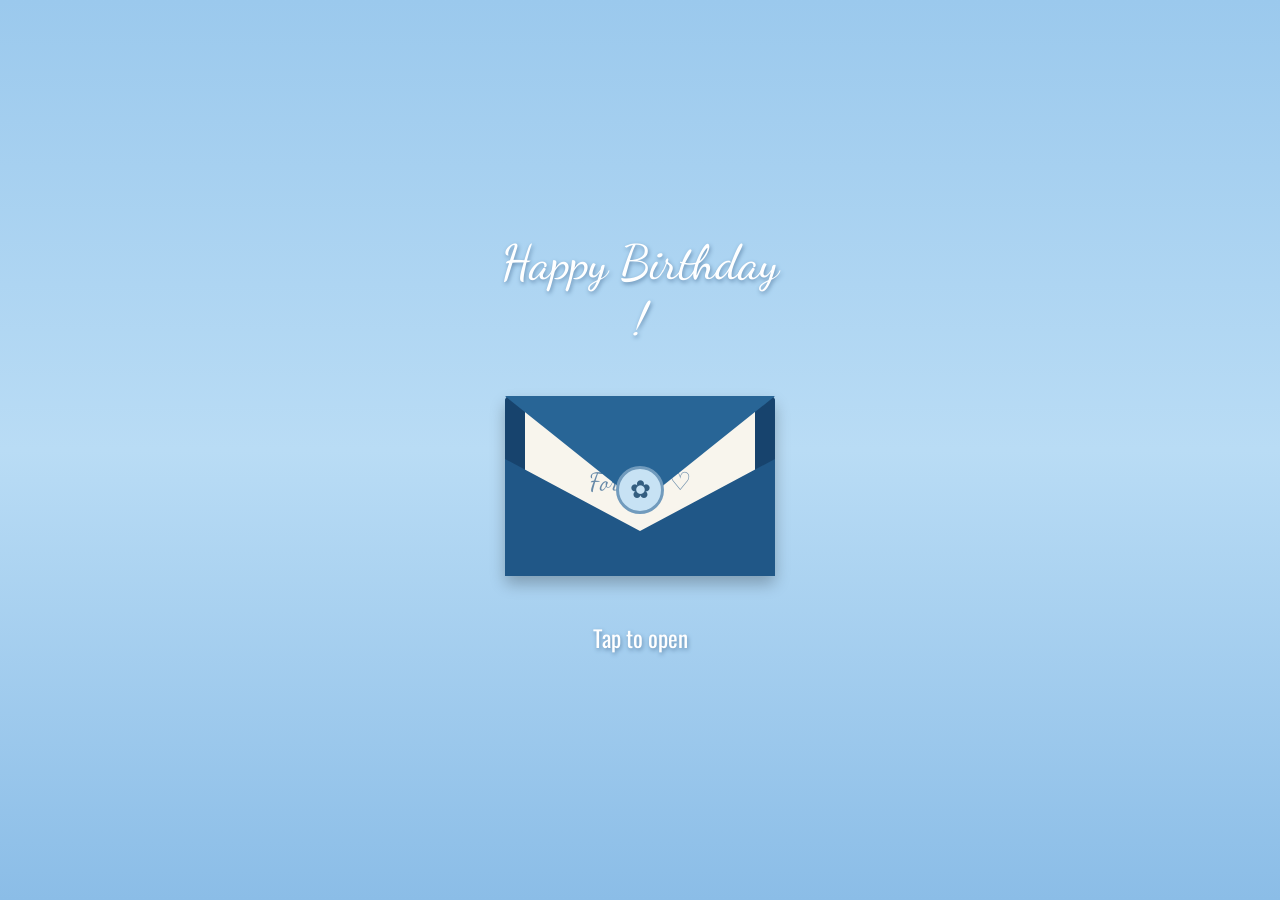
<file: index.html>
<!DOCTYPE html>
<html lang="id">
<head>
    <meta charset="UTF-8">
    <meta name="viewport" content="width=device-width, initial-scale=1.0">
    <title>Happy Birthday Sayang!</title>
    <link rel="stylesheet" href="style.css">
</head>
<body>

    <div class="sky">

        <!-- Awan bergerak -->
        <div class="cloud cloud1">☁</div>
        <div class="cloud cloud2">☁</div>
        <div class="cloud cloud3">☁</div>
        <div class="cloud cloud4">☁</div>
        <div class="cloud cloud5">☁</div>
        <div class="cloud cloud6">☁</div>

        <!-- Judul -->
        <div class="heading">
            <h1>Happy Birthday</h1>
            <h2>!</h2>
        </div>

        <!-- Amplop -->
        <div class="envelope-container" id="envelope">

            <div class="envelope">

                <div class="letter">
                    <span>For You ♡</span>
                </div>

                <div class="envelope-back"></div>

                <div class="envelope-front"></div>

                <div class="envelope-flap"></div>

                <div class="seal">✿</div>

            </div>

        </div>

        <p class="tap-text">Tap to open</p>

    </div>

    <script src="script.js"></script>
</body>
</html>
</file>
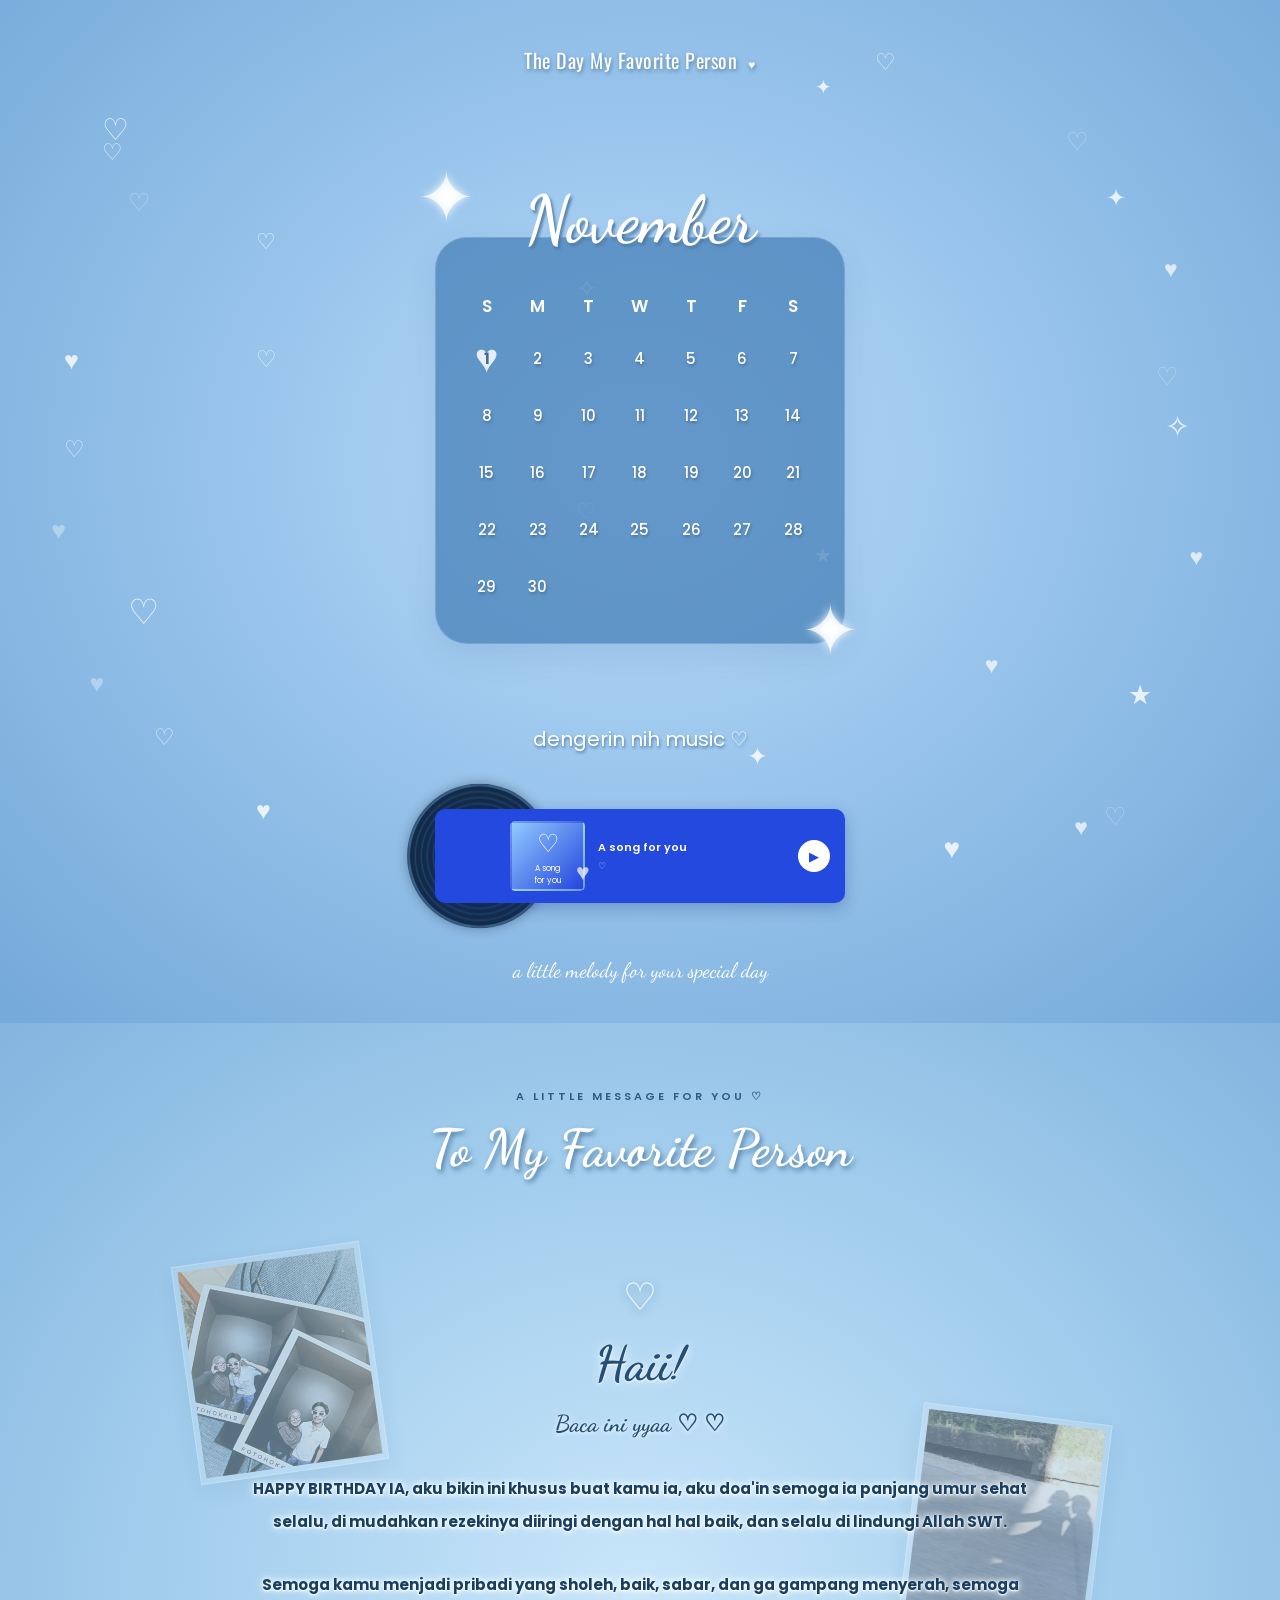
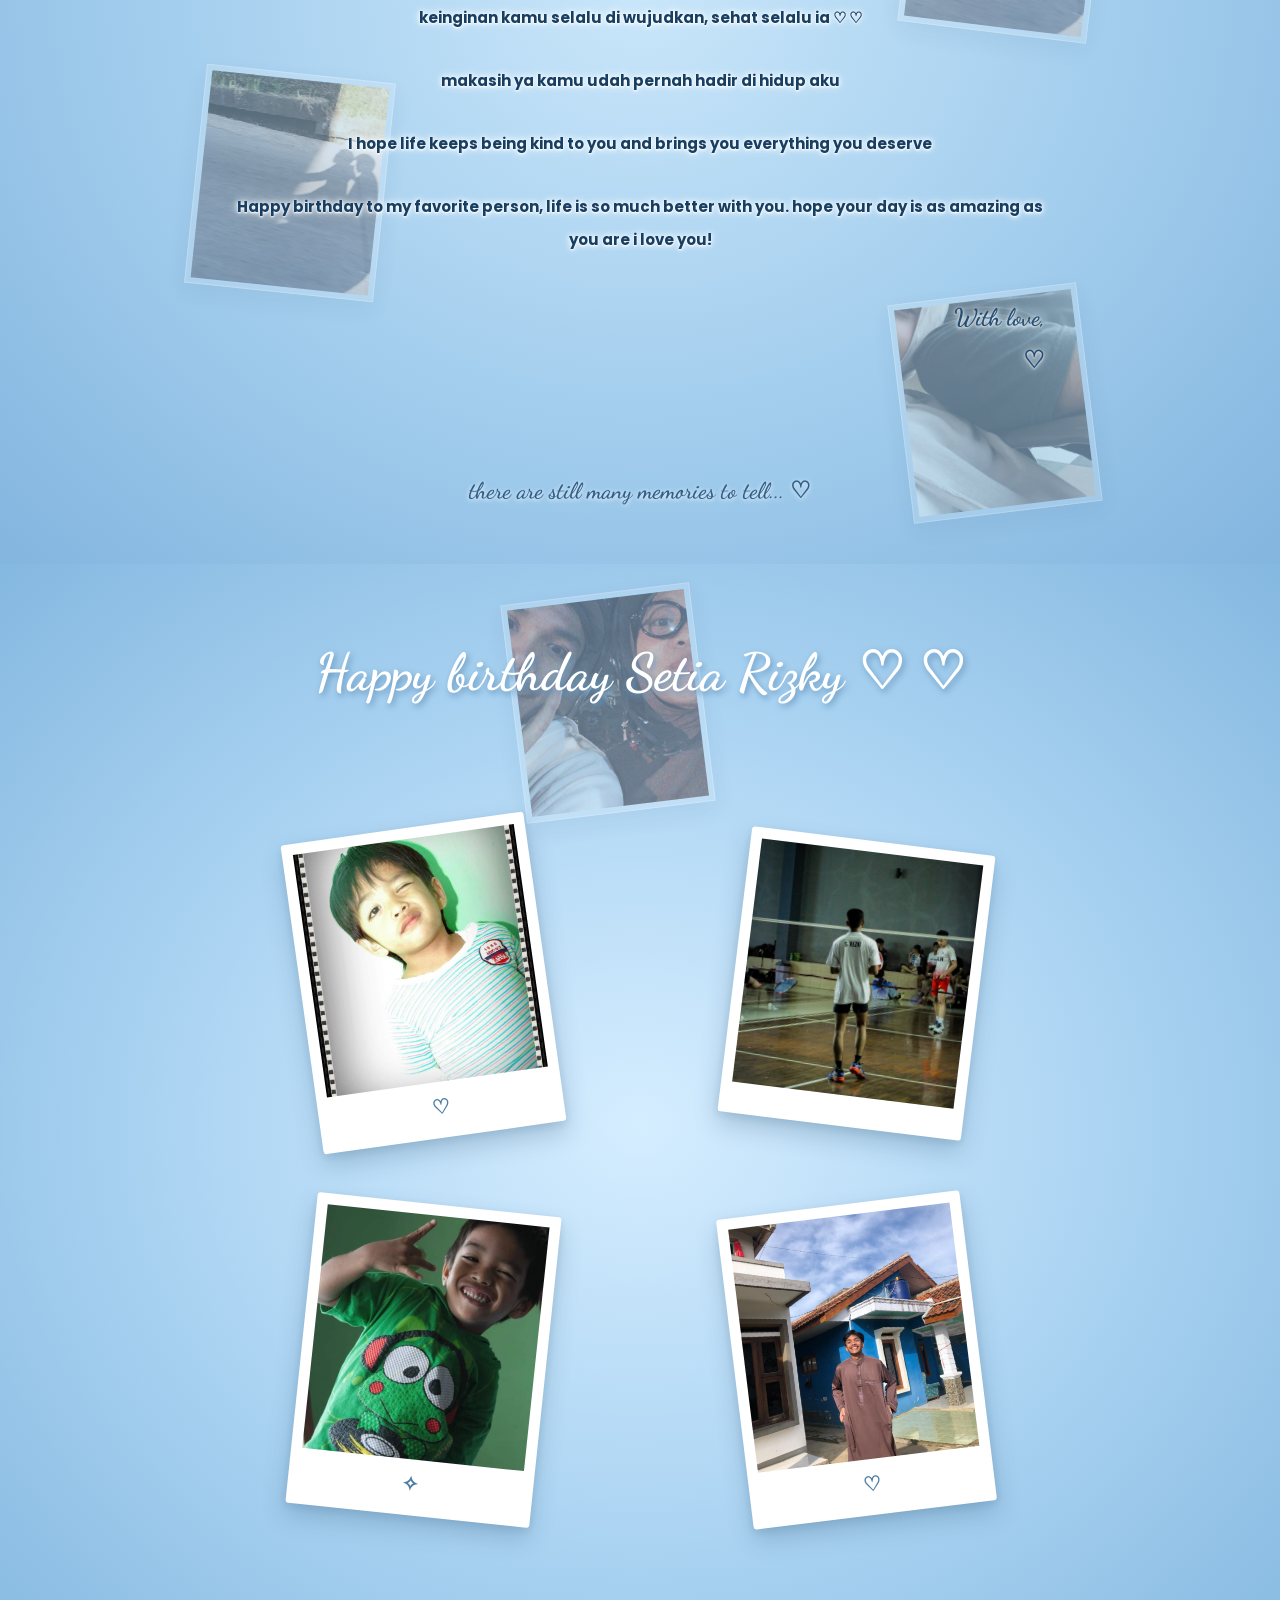
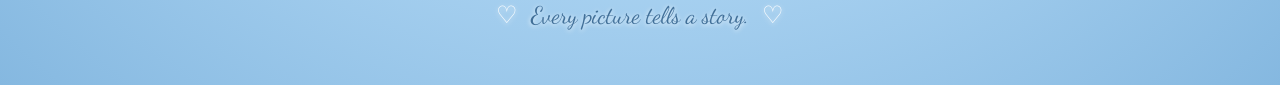
<file: hal1.html>
<!DOCTYPE html>
<html lang="id">
<head>
    <meta charset="UTF-8">
    <meta name="viewport" content="width=device-width, initial-scale=1.0">
    <title>The Day My Favorite Person</title>

    <!-- CSS asli tetap dipakai -->
    <link rel="stylesheet" href="hal1.css">
    <link rel="stylesheet" href="hal2.css">
    <link rel="stylesheet" href="hal3.css">

    <!-- Penyesuaian khusus agar ketiga desain bisa berada di satu halaman -->
    <link rel="stylesheet" href="gabungan.css">
</head>
<body>

<!-- BAGIAN 1: KALENDER DAN MUSIK -->
<div class="sky section-one">

    <div class="cloud cloud1">☁</div>
    <div class="cloud cloud2">☁</div>
    <div class="cloud cloud3">☁</div>
    <div class="cloud cloud4">☁</div>
    <div class="cloud cloud5">☁</div>

    <div class="background-hearts">
        <span>♡</span>
        <span>♡</span>
        <span>♥</span>
        <span>♡</span>
        <span>♥</span>
        <span>♡</span>
    </div>

    <main class="content">

        <h2 class="top-title">
            The Day My Favorite Person
            <span>♥</span>
        </h2>

        <section class="calendar-section">

            <div class="star star-left">✦</div>
            <div class="star star-right">✦</div>

            <h1 class="month-title">November</h1>

            <div class="calendar">
                <div class="weekdays">
                    <span>S</span>
                    <span>M</span>
                    <span>T</span>
                    <span>W</span>
                    <span>T</span>
                    <span>F</span>
                    <span>S</span>
                </div>

                <div class="dates">
                    <span class="birthday">1</span>
                    <span>2</span>
                    <span>3</span>
                    <span>4</span>
                    <span>5</span>
                    <span>6</span>
                    <span>7</span>

                    <span>8</span>
                    <span>9</span>
                    <span>10</span>
                    <span>11</span>
                    <span>12</span>
                    <span>13</span>
                    <span>14</span>

                    <span>15</span>
                    <span>16</span>
                    <span>17</span>
                    <span>18</span>
                    <span>19</span>
                    <span>20</span>
                    <span>21</span>

                    <span>22</span>
                    <span>23</span>
                    <span>24</span>
                    <span>25</span>
                    <span>26</span>
                    <span>27</span>
                    <span>28</span>

                    <span>29</span>
                    <span>30</span>
                </div>
            </div>
        </section>

        <section class="music-section">
            <p class="music-heading">dengerin nih music ♡</p>

            <div class="music-player">
                <div class="record" id="record">
                    <div class="record-center"></div>
                </div>

                <div class="song-cover">
                    <div class="cover-circle">♡</div>
                    <div class="cover-text">A song<br>for you</div>
                </div>

                <div class="song-info">
                    <p class="song-title">A song for you</p>
                    <p class="song-artist"> ♡</p>
                </div>

                <button id="playButton" aria-label="Putar musik">
                    ▶
                </button>
            </div>

            <audio id="myMusic" loop>
                <source src="hadiah.mpeg" type="audio/mpeg">
            </audio>
        </section>

        <p class="bottom-note">
            a little melody for your special day
        </p>

    </main>

    <!-- Hati yang muncul saat musik dimainkan -->
    <div id="heartContainer"></div>
</div>


<!-- BAGIAN 2: PESAN ULANG TAHUN -->
<div class="sky section-two">

    <div class="cloud cloud1">☁</div>
    <div class="cloud cloud2">☁</div>
    <div class="cloud cloud3">☁</div>
    <div class="cloud cloud4">☁</div>

    <div class="floating-hearts">
        <span>♡</span>
        <span>♥</span>
        <span>♡</span>
        <span>♥</span>
        <span>♡</span>
        <span>♥</span>
        <span>♡</span>
        <span>♥</span>
        <span>♡</span>
        <span>♥</span>
    </div>

    <main class="main-content">

        <div class="small-title">
            A LITTLE MESSAGE FOR YOU ♡
        </div>

        <h1 class="main-title">
            To My Favorite Person
        </h1>

        <p class="subtitle"></p>

        <section class="memory-section">

            <div class="photo-gallery">
                <div class="photo-card photo1">
                    <img src="pt1.jpeg" alt="Kenangan pertama">
                </div>

                <div class="photo-card photo2">
                    <img src="pt2.jpeg" alt="Kenangan kedua">
                </div>

                <div class="photo-card photo3">
                    <img src="pt3.jpeg" alt="Kenangan ketiga">
                </div>

                <div class="photo-card photo4">
                    <img src="pt4.jpeg" alt="Kenangan keempat">
                </div>

                <div class="photo-card photo5">
                    <img src="pt5.jpeg" alt="Kenangan kelima">
                </div>
            </div>

            <article class="message-content">

                <div class="message-decoration">♡</div>

                <h2>Haii!</h2>

                <p class="message-greeting">
                    Baca ini yyaa ♡ ♡
                </p>

                <div class="message-text">
                    <p>
                        HAPPY BIRTHDAY IA, aku bikin ini khusus buat kamu ia,
                        aku doa'in semoga ia panjang umur sehat selalu, di mudahkan rezekinya
                        diiringi dengan hal hal baik, dan selalu di lindungi Allah SWT.
                    </p>

                    <p>
                        Semoga kamu menjadi pribadi yang sholeh, baik, sabar, dan ga gampang menyerah,
                        semoga keinginan kamu selalu di wujudkan, sehat selalu ia ♡ ♡
                    </p>

                    <p>
                        makasih ya kamu udah pernah hadir di hidup aku
                    </p>

                    <p>
                        I hope life keeps being kind to you and brings you everything you deserve
                    </p>

                    <p>
                        Happy birthday to my favorite person, life is so much
                        better with you. hope your day is as amazing as you are i love you!
                    </p>
                </div>

                <div class="message-ending">
                    With love,
                    <br>
                    ♡
                </div>

            </article>
        </section>

        <div class="bottom-note">
            there are still many memories to tell... ♡
        </div>

    </main>
</div>


<!-- BAGIAN 3: GALERI FOTO POLAROID -->
<div class="sky section-three">

    <div class="cloud cloud1">☁</div>
    <div class="cloud cloud2">☁</div>
    <div class="cloud cloud3">☁</div>
    <div class="cloud cloud4">☁</div>

    <div class="decorations">
        <span>♡</span>
        <span>✦</span>
        <span>♥</span>
        <span>✧</span>
        <span>♡</span>
        <span>★</span>
        <span>♥</span>
        <span>✦</span>
        <span>♡</span>
        <span>✧</span>
        <span>♥</span>
        <span>★</span>
        <span>♡</span>
        <span>✦</span>
    </div>

    <main class="gallery-container">

        <p class="small-title"></p>

        <h1>Happy birthday Setia Rizky ♡ ♡</h1>

        <p class="subtitle">♡</p>

        <section class="polaroid-gallery">

            <div class="polaroid polaroid-photo1">
                <img src="ph4.jpeg" alt="Birthday photo 1">
                <div class="caption">
                    ♡
                </div>
            </div>

            <div class="polaroid polaroid-photo2">
                <img src="ph3.jpeg" alt="Birthday photo 2">
                <div class="caption">
                   
                </div>
            </div>

            <div class="polaroid polaroid-photo3">
                <img src="ph2.jpeg" alt="Birthday photo 3">
                <div class="caption">
                     ✧
                </div>
            </div>

            <div class="polaroid polaroid-photo4">
                <img src="ph1.jpeg" alt="Birthday photo 4">
                <div class="caption">
                  ♡
                </div>
            </div>

        </section>

        <div class="gallery-ending">
            <span>♡</span>
            Every picture tells a story.
            <span>♡</span>
        </div>

    </main>
</div>

<!-- Satu audio dan satu script untuk seluruh halaman -->
<script src="hal1.js"></script>
</body>
</html>
</file>
<file: style.css>
@import url('https://fonts.googleapis.com/css2?family=Dancing+Script:wght@500;600&family=Oswald:wght@500&display=swap');

* {
    margin: 0;
    padding: 0;
    box-sizing: border-box;
}

body {
    overflow: hidden;
}

.sky {
    width: 100%;
    height: 100vh;
    height: 100dvh;
    background: linear-gradient(
        180deg,
        #9bc9ed,
        #b9dcf5,
        #8bbde7
    );

    display: flex;
    flex-direction: column;
    align-items: center;
    justify-content: center;
    position: relative;
    overflow: hidden;
}

/* Judul */

.heading {
    position: absolute;
    top: 26%;
    text-align: center;
    z-index: 2;
    color: white;
    text-shadow: 1px 2px 4px #668db1;
}

.heading h1,
.heading h2 {
    font-family: 'Dancing Script', cursive;
    font-weight: 500;
}

.heading h1 {
    font-size: 48px;
}

.heading h2 {
    font-size: 48px;
}

/* Amplop */

.envelope-container {
    position: absolute;
    top: 44%;
    width: 270px;
    height: 180px;
    cursor: pointer;
    z-index: 5;
    perspective: 1000px;
}

.envelope {
    position: relative;
    width: 100%;
    height: 100%;
    background: #194b79;
    border-radius: 5px;
    box-shadow: 0 8px 15px rgba(0,0,0,0.25);
}

/* Bagian belakang */

.envelope-back {
    position: absolute;
    inset: 0;
    background: #17436d;
    border-radius: 5px;
}

/* Kertas surat */

.letter {
    position: absolute;
    width: 85%;
    height: 85%;
    background: #f8f5ed;
    left: 7.5%;
    top: 5%;
    display: flex;
    justify-content: center;
    align-items: center;
    color: #6689a8;
    font-family: 'Dancing Script', cursive;
    font-size: 25px;
    transition: 1s ease;
    z-index: 2;
}

/* Depan amplop */

.envelope-front {
    position: absolute;
    inset: 0;
    background: #205787;
    clip-path: polygon(
        0 35%,
        50% 75%,
        100% 35%,
        100% 100%,
        0 100%
    );
    z-index: 3;
}

/* Tutup amplop */

.envelope-flap {
    position: absolute;
    inset: 0;
    background: #286596;
    clip-path: polygon(
        0 0,
        100% 0,
        50% 60%
    );
    transform-origin: top;
    transition: transform 0.8s ease;
    z-index: 4;
}

/* Segel */

.seal {
    position: absolute;
    top: 52%;
    left: 50%;
    transform: translate(-50%, -50%);
    width: 48px;
    height: 48px;
    background: #c7e2f4;
    border: 3px solid #719bbd;
    border-radius: 50%;
    color: #345e80;
    display: flex;
    justify-content: center;
    align-items: center;
    font-size: 25px;
    z-index: 5;
}

/* Animasi membuka */

.envelope-container.open .envelope-flap {
    transform: rotateX(180deg);
    z-index: 1;
}

.envelope-container.open .letter {
    transform: translateY(-100px);
}

/* Tulisan tap */

.tap-text {
    position: absolute;
    top: 69%;
    font-family: 'Oswald', sans-serif;
    font-size: 23px;
    color: white;
    text-shadow: 1px 2px 4px #668db1;
    z-index: 5;
    animation: pulse 1.5s infinite;
}

@keyframes pulse {
    50% {
        opacity: 0.5;
    }
}

/* Awan */

.cloud {
    position: absolute;
    color: rgba(255,255,255,0.65);
    font-size: 100px;
    animation: moveCloud linear infinite;
    z-index: 1;
    pointer-events: none;
}

.cloud1 {
    top: 5%;
    left: -150px;
    animation-duration: 35s;
}

.cloud2 {
    top: 20%;
    left: -180px;
    font-size: 75px;
    animation-duration: 45s;
    animation-delay: 5s;
}

.cloud3 {
    top: 55%;
    left: -150px;
    font-size: 120px;
    animation-duration: 40s;
    animation-delay: 10s;
}

.cloud4 {
    top: 75%;
    left: -180px;
    font-size: 85px;
    animation-duration: 50s;
    animation-delay: 3s;
}

.cloud5 {
    top: 38%;
    left: -180px;
    font-size: 65px;
    animation-duration: 42s;
    animation-delay: 15s;
}

.cloud6 {
    top: 88%;
    left: -180px;
    font-size: 100px;
    animation-duration: 38s;
    animation-delay: 8s;
}

@keyframes moveCloud {
    from {
        transform: translateX(0);
    }

    to {
        transform: translateX(120vw);
    }
}

/* Tampilan HP */

@media (max-width: 600px) {

    .heading {
        top: 27%;
    }

    .heading h1,
    .heading h2 {
        font-size: 39px;
    }

    .envelope-container {
        width: 230px;
        height: 155px;
    }

    .tap-text {
        top: 69%;
        font-size: 21px;
    }
}
</file>
<file: hal1.css>
@import url('https://fonts.googleapis.com/css2?family=Dancing+Script:wght@500;600;700&family=Poppins:wght@300;400;500;600&family=Oswald:wght@400;500&display=swap');

* {
    margin: 0;
    padding: 0;
    box-sizing: border-box;
}

body {
    font-family: 'Poppins', sans-serif;
    overflow-x: hidden;
}

.sky {
    min-height: 100vh;
    min-height: 100dvh;
    width: 100%;
    position: relative;
    overflow: hidden;

    background:
        radial-gradient(ellipse at 50% 45%,
        #b9dafa 0%,
        #91bfe8 55%,
        #75a9d8 100%);
}

/* Konten */

.content {
    min-height: 100vh;
    position: relative;
    z-index: 2;

    display: flex;
    flex-direction: column;
    align-items: center;

    padding: 45px 15px 40px;
}

/* Judul atas */

.top-title {
    font-family: 'Oswald', sans-serif;
    font-size: 20px;
    font-weight: 400;
    color: white;
    letter-spacing: 0.5px;
    text-align: center;
    margin-bottom: 105px;
    text-shadow: 1px 2px 4px #557da4;
}

.top-title span {
    font-size: 12px;
    margin-left: 5px;
}

/* Kalender */

.calendar-section {
    position: relative;
    width: 100%;
    max-width: 410px;
}

.month-title {
    position: relative;
    z-index: 3;
    text-align: center;
    font-family: 'Dancing Script', cursive;
    font-size: 66px;
    font-weight: 600;
    color: white;
    text-shadow: 2px 3px 3px #527ba4;
    margin-bottom: -22px;
}

.calendar {
    width: 100%;
    padding: 55px 25px 40px;

    background: rgba(68, 126, 183, 0.72);
    border: 1px solid rgba(255,255,255,0.16);
    border-radius: 32px;

    box-shadow: 0 12px 30px rgba(48, 94, 140, 0.12);
}

/* Hari */

.weekdays,
.dates {
    display: grid;
    grid-template-columns: repeat(7, 1fr);
    text-align: center;
    justify-items: center;
}

.weekdays {
    color: white;
    font-size: 17px;
    font-weight: 600;
    margin-bottom: 22px;
}

.dates {
    row-gap: 23px;
}

.dates span {
    position: relative;
    width: 34px;
    height: 34px;

    display: flex;
    align-items: center;
    justify-content: center;

    color: white;
    font-size: 15px;
    font-weight: 500;
    text-shadow: 1px 2px 3px rgba(0,0,0,0.25);
}

/* Hati tanggal 1 */

.dates .birthday {
    color: #426d96;
    font-weight: 700;
    text-shadow: none;
    z-index: 1;
}

.dates .birthday::before {
    content: "♥";
    position: absolute;
    font-size: 40px;
    color: rgba(255,255,255,0.85);
    z-index: -1;
}

/* Bintang hiasan */

.star {
    position: absolute;
    color: rgba(255,255,255,0.75);
    font-size: 70px;
    z-index: 4;
    text-shadow: 0 0 8px white;
    animation: starTwinkle 2s ease-in-out infinite alternate;
}

.star-left {
    top: -35px;
    left: -18px;
}

.star-right {
    bottom: -40px;
    right: -15px;
}

@keyframes starTwinkle {
    from {
        opacity: 0.5;
        transform: rotate(-10deg) scale(0.9);
    }

    to {
        opacity: 1;
        transform: rotate(10deg) scale(1.1);
    }
}

/* Musik */

.music-section {
    width: 100%;
    max-width: 410px;
    margin-top: 80px;
}

.music-heading {
    text-align: center;
    color: white;
    font-size: 20px;
    margin-bottom: 55px;
    text-shadow: 1px 2px 3px #527ba4;
}

/* Music player */

.music-player {
    position: relative;
    min-height: 92px;
    width: 100%;

    display: flex;
    align-items: center;
    gap: 13px;

    padding: 12px 15px 12px 75px;

    background: #2449df;
    border-radius: 10px;
    box-shadow: 0 5px 15px rgba(20, 50, 130, 0.3);
}

/* Piringan musik */

.record {
    position: absolute;
    width: 145px;
    height: 145px;
    border-radius: 50%;
    left: -28px;
    top: 50%;
    transform: translateY(-50%);

    background:
        repeating-radial-gradient(
            circle,
            #142b48 0px,
            #142b48 3px,
            #1d436a 4px,
            #142b48 6px
        );

    border: 3px solid rgba(120,180,230,0.3);
    box-shadow: 0 0 12px rgba(0,0,0,0.3);
    z-index: -1;
}

.record-center {
    position: absolute;
    width: 35px;
    height: 35px;
    border-radius: 50%;
    background: #a9d3f2;
    border: 5px solid #2449df;
    top: 50%;
    left: 50%;
    transform: translate(-50%, -50%);
}

.record.playing {
    animation: spin 4s linear infinite;
}

@keyframes spin {
    to {
        transform: translateY(-50%) rotate(360deg);
    }
}

/* Cover lagu */

.song-cover {
    width: 75px;
    height: 70px;
    flex-shrink: 0;

    background: linear-gradient(135deg, #91caff, #2345dd);
    border: 2px solid rgba(255,255,255,0.15);
    border-radius: 5px;

    display: flex;
    flex-direction: column;
    align-items: center;
    justify-content: center;
    color: white;
}

.cover-circle {
    font-size: 25px;
}

.cover-text {
    font-size: 8px;
    text-align: center;
}

/* Informasi lagu */

.song-info {
    flex: 1;
    color: white;
    min-width: 0;
}

.song-title {
    font-size: 11px;
    font-weight: 600;
}

.song-artist {
    font-size: 9px;
    opacity: 0.8;
    margin-top: 4px;
}

/* Tombol */

#playButton {
    border: none;
    background: white;
    color: #2449df;

    width: 32px;
    height: 32px;
    border-radius: 50%;

    cursor: pointer;
    flex-shrink: 0;
}

/* Tulisan bawah */

.bottom-note {
    font-family: 'Dancing Script', cursive;
    color: white;
    font-size: 21px;
    margin-top: 55px;
    text-align: center;
}

/* Awan bergerak */

.cloud {
    position: absolute;
    color: rgba(255,255,255,0.55);
    font-size: 100px;
    pointer-events: none;
    animation: cloudMove linear infinite;
    z-index: 1;
}

.cloud1 {
    top: 8%;
    left: -130px;
    animation-duration: 40s;
}

.cloud2 {
    top: 32%;
    left: -150px;
    font-size: 75px;
    animation-duration: 50s;
    animation-delay: 5s;
}

.cloud3 {
    top: 60%;
    left: -140px;
    font-size: 110px;
    animation-duration: 45s;
    animation-delay: 10s;
}

.cloud4 {
    top: 85%;
    left: -150px;
    font-size: 80px;
    animation-duration: 55s;
    animation-delay: 3s;
}

.cloud5 {
    top: 48%;
    left: -150px;
    font-size: 65px;
    animation-duration: 42s;
    animation-delay: 12s;
}

@keyframes cloudMove {
    from {
        transform: translateX(0);
    }

    to {
        transform: translateX(120vw);
    }
}

/* Hati latar */

.background-hearts span {
    position: absolute;
    color: rgba(255,255,255,0.35);
    font-size: 25px;
    animation: float 7s ease-in-out infinite;
    pointer-events: none;
}

.background-hearts span:nth-child(1) {
    top: 18%;
    left: 10%;
}

.background-hearts span:nth-child(2) {
    top: 35%;
    right: 8%;
}

.background-hearts span:nth-child(3) {
    top: 65%;
    left: 7%;
}

.background-hearts span:nth-child(4) {
    top: 78%;
    right: 12%;
}

.background-hearts span:nth-child(5) {
    top: 50%;
    left: 4%;
}

.background-hearts span:nth-child(6) {
    top: 12%;
    right: 15%;
}

@keyframes float {
    50% {
        transform: translateY(-25px);
    }
}

/* Hati saat musik dimainkan */

#heartContainer {
    position: fixed;
    inset: 0;
    overflow: hidden;
    pointer-events: none;
    z-index: 10;
}

.music-heart {
    position: absolute;
    bottom: -30px;
    color: #fff;
    text-shadow: 0 0 8px #f4a6d1;
    animation: heartFly var(--duration) ease-out forwards;
}

@keyframes heartFly {
    0% {
        transform: translateY(0) rotate(0deg) scale(0.5);
        opacity: 0;
    }

    15% {
        opacity: 1;
    }

    100% {
        transform: translateY(-110vh) rotate(360deg) scale(1.4);
        opacity: 0;
    }
}

/* Responsif HP */

@media (max-width: 600px) {

    .content {
        padding: 65px 20px 45px;
    }

    .top-title {
        font-size: 18px;
        margin-bottom: 100px;
    }

    .calendar-section,
    .music-section {
        max-width: 350px;
    }

    .month-title {
        font-size: 60px;
    }

    .calendar {
        padding: 50px 18px 35px;
    }

    .dates {
        row-gap: 19px;
    }

    .dates span {
        font-size: 14px;
    }

    .music-section {
        margin-top: 75px;
    }

    .music-heading {
        font-size: 19px;
        margin-bottom: 50px;
    }

    .music-player {
        min-height: 85px;
        padding-left: 65px;
    }

    .record {
        width: 130px;
        height: 130px;
    }

    .song-cover {
        width: 65px;
        height: 65px;
    }
}


.next-button {
    margin-top: 35px;
    padding: 12px 25px;
    border-radius: 30px;
    text-decoration: none;
    color: white;
    background: #649bc7;
    font-family: 'Poppins', sans-serif;
    font-size: 12px;
    transition: 0.3s;
}

.next-button:hover {
    background: #477fae;
    transform: translateY(-3px);
}
</file>
<file: hal2.css>
@import url('https://fonts.googleapis.com/css2?family=Dancing+Script:wght@500;600;700&family=Poppins:wght@400;500;600;700;800&display=swap');

* {
    margin: 0;
    padding: 0;
    box-sizing: border-box;
}

body {
    font-family: 'Poppins', sans-serif;
    overflow-x: hidden;
}

/* BACKGROUND */

.sky {
    min-height: 100vh;
    position: relative;
    overflow: hidden;

    background:
        radial-gradient(
            ellipse at center,
            #c9e6fa,
            #a5cfee,
            #83b5df
        );
}

/* KONTEN UTAMA */

.main-content {
    position: relative;
    z-index: 2;

    width: 100%;
    min-height: 100vh;

    display: flex;
    flex-direction: column;
    align-items: center;

    padding: 65px 25px 60px;
}

/* JUDUL */

.small-title {
    font-size: 11px;
    letter-spacing: 3px;
    font-weight: 600;
    color: #315c82;
    text-align: center;
}

.main-title {
    font-family: 'Dancing Script', cursive;
    font-size: 52px;
    font-weight: 700;
    color: white;
    text-align: center;
    margin-top: 12px;

    text-shadow: 2px 3px 5px #527fa8;
}

.subtitle {
    font-size: 12px;
    font-weight: 500;
    color: #365e82;
    margin-top: 8px;
    letter-spacing: 1px;
}

/* AREA FOTO DAN TULISAN */

.memory-section {
    position: relative;
    width: 100%;
    max-width: 850px;

    margin-top: 55px;
}

/* GALERI FOTO */

.photo-gallery {
    position: absolute;
    inset: 0;
    z-index: 1;

    pointer-events: none;
}

.photo-card {
    position: absolute;

    width: 190px;
    height: 220px;

    padding: 5px;

    background: rgba(255,255,255,0.35);
    border: 1px solid rgba(255,255,255,0.5);

    box-shadow: 0 8px 25px rgba(40,80,120,0.15);

    opacity: 0.48;

    animation: photoFloat 5s ease-in-out infinite alternate;
}

.photo-card img {
    width: 100%;
    height: 100%;
    object-fit: cover;
}

/* POSISI FOTO */

.photo1 {
    top: 10px;
    left: -30px;
    transform: rotate(-13deg);
    animation-delay: 0s;
}

.photo2 {
    top: 170px;
    right: -35px;
    transform: rotate(12deg);
    animation-delay: 1s;
}

.photo3 {
    top: 430px;
    left: -20px;
    transform: rotate(9deg);
    animation-delay: 2s;
}

.photo4 {
    top: 650px;
    right: -25px;
    transform: rotate(-10deg);
    animation-delay: 1.5s;
}

.photo5 {
    top: 950px;
    left: 35%;
    transform: rotate(-7deg);
    animation-delay: 2.5s;
}

/* ANIMASI FOTO */

@keyframes photoFloat {
    from {
        translate: 0 0;
    }

    to {
        translate: 0 -25px;
    }
}

/* TULISAN TANPA KOTAK */

.message-content {
    position: relative;
    z-index: 3;

    width: 100%;

    padding: 25px 20px 45px;

    background: transparent;
    border: none;
    box-shadow: none;
}

/* JUDUL UCAPAN */

.message-decoration {
    text-align: center;
    color: white;
    font-size: 38px;
    text-shadow: 0 2px 8px #527da4;
    margin-bottom: 10px;
}

.message-content h2 {
    font-family: 'Dancing Script', cursive;
    font-size: 48px;
    font-weight: 700;
    text-align: center;

    color: #244e75;

    text-shadow:
        0 1px 2px white,
        0 0 12px rgba(255,255,255,0.85);

    margin-bottom: 18px;
}

.message-greeting {
    text-align: center;
    font-family: 'Dancing Script', cursive;
    font-size: 23px;
    font-weight: 700;
    color: #234d73;

    text-shadow: 0 1px 5px white;

    margin-bottom: 35px;
}

/* ISI PESAN */

.message-text {
    color: #183e62;

    font-size: 15px;
    font-weight: 700;

    line-height: 2.2;
    text-align: center;

    text-shadow:
        0 1px 2px white,
        0 0 5px white,
        0 0 10px rgba(255,255,255,0.9);
}

.message-text p {
    margin-bottom: 30px;
}

/* PENUTUP */

.message-ending {
    font-family: 'Dancing Script', cursive;
    font-size: 24px;
    font-weight: 700;

    color: #244e75;

    text-align: right;
    line-height: 1.8;

    text-shadow:
        0 1px 3px white,
        0 0 8px white;

    margin-top: 40px;
}

/* TULISAN BAWAH */

.bottom-note {
    position: relative;
    z-index: 3;

    font-family: 'Dancing Script', cursive;
    color: #315e85;

    font-size: 23px;
    font-weight: 600;

    text-align: center;
    margin-top: 50px;

    text-shadow: 0 1px 5px white;
}

/* TOMBOL */

.next-button {
    position: relative;
    z-index: 3;

    margin-top: 25px;

    text-decoration: none;
    color: white;

    background: rgba(65,120,175,0.8);
    border: 1px solid rgba(255,255,255,0.7);

    padding: 13px 25px;
    border-radius: 30px;

    font-size: 12px;
    font-weight: 600;

    transition: 0.3s;
}

.next-button:hover {
    background: #477fae;
    transform: translateY(-3px);
}

/* AWAN */

.cloud {
    position: absolute;

    color: rgba(255,255,255,0.55);
    font-size: 100px;

    pointer-events: none;
    animation: cloudMove linear infinite;

    z-index: 0;
}

.cloud1 {
    top: 8%;
    left: -140px;
    animation-duration: 42s;
}

.cloud2 {
    top: 35%;
    left: -150px;
    font-size: 75px;
    animation-duration: 50s;
    animation-delay: 5s;
}

.cloud3 {
    top: 65%;
    left: -130px;
    font-size: 110px;
    animation-duration: 45s;
    animation-delay: 10s;
}

.cloud4 {
    top: 90%;
    left: -150px;
    font-size: 85px;
    animation-duration: 55s;
    animation-delay: 3s;
}

@keyframes cloudMove {
    from {
        transform: translateX(0);
    }

    to {
        transform: translateX(120vw);
    }
}

/* HATI MENGAMBANG */

.floating-hearts span {
    position: fixed;

    color: rgba(255,255,255,0.7);
    font-size: 23px;

    pointer-events: none;
    z-index: 2;

    animation: heartFloat 7s ease-in-out infinite;
}

.floating-hearts span:nth-child(1) {
    top: 15%;
    left: 8%;
}

.floating-hearts span:nth-child(2) {
    top: 28%;
    right: 8%;
}

.floating-hearts span:nth-child(3) {
    top: 48%;
    left: 5%;
}

.floating-hearts span:nth-child(4) {
    top: 60%;
    right: 6%;
}

.floating-hearts span:nth-child(5) {
    top: 80%;
    left: 12%;
}

.floating-hearts span:nth-child(6) {
    top: 90%;
    right: 15%;
}

.floating-hearts span:nth-child(7) {
    top: 38%;
    left: 20%;
}

.floating-hearts span:nth-child(8) {
    top: 72%;
    right: 22%;
}

.floating-hearts span:nth-child(9) {
    top: 5%;
    right: 30%;
}

.floating-hearts span:nth-child(10) {
    top: 95%;
    left: 45%;
}

@keyframes heartFloat {
    0%, 100% {
        transform: translateY(0);
        opacity: 0.35;
    }

    50% {
        transform: translateY(-28px);
        opacity: 0.9;
    }
}

/* RESPONSIVE HP */

@media (max-width: 600px) {

    .main-content {
        padding: 55px 15px 45px;
    }

    .main-title {
        font-size: 40px;
    }

    .memory-section {
        margin-top: 40px;
    }

    .photo-card {
        width: 125px;
        height: 155px;
        opacity: 0.42;
    }

    .photo1 {
        left: -12px;
        top: 10px;
    }

    .photo2 {
        right: -12px;
        top: 190px;
    }

    .photo3 {
        left: -10px;
        top: 450px;
    }

    .photo4 {
        right: -10px;
        top: 700px;
    }

    .photo5 {
        left: 30%;
        top: 1000px;
    }

    .message-content {
        padding: 20px 8px 40px;
    }

    .message-content h2 {
        font-size: 40px;
    }

    .message-greeting {
        font-size: 21px;
    }

    .message-text {
        font-size: 13px;
        line-height: 2.1;
    }

    .message-text p {
        margin-bottom: 28px;
    }

    .message-ending {
        font-size: 21px;
    }

    .bottom-note {
        font-size: 19px;
    }
}
</file>
<file: hal3.css>
@import url('https://fonts.googleapis.com/css2?family=Dancing+Script:wght@500;600;700&family=Poppins:wght@300;400;500;600;700&display=swap');

* {
    margin: 0;
    padding: 0;
    box-sizing: border-box;
}

body {
    font-family: 'Poppins', sans-serif;
    overflow-x: hidden;
}

.sky {
    min-height: 100vh;
    position: relative;
    overflow: hidden;

    background:
        radial-gradient(
            ellipse at center,
            #d5edff,
            #add5f3,
            #85b8e0
        );
}

/* KONTEN UTAMA */

.gallery-container {
    position: relative;
    z-index: 2;

    min-height: 100vh;
    width: 100%;

    display: flex;
    flex-direction: column;
    align-items: center;

    padding: 65px 20px 55px;
}

/* JUDUL */

.small-title {
    color: #527fa5;
    font-size: 10px;
    font-weight: 600;
    letter-spacing: 3px;
    text-align: center;
}

.gallery-container h1 {
    font-family: 'Dancing Script', cursive;
    font-size: 52px;
    color: white;
    text-align: center;
    margin-top: 12px;

    text-shadow: 2px 3px 6px #6796bd;
}

.subtitle {
    color: #52799b;
    font-size: 12px;
    margin-top: 10px;
    text-align: center;
}

/* GALERI */

.polaroid-gallery {
    width: 100%;
    max-width: 850px;

    display: grid;
    grid-template-columns: repeat(2, 1fr);

    gap: 65px 55px;

    justify-items: center;
    align-items: center;

    margin-top: 75px;
    padding: 20px;
}

/* POLAROID */

.polaroid {
    width: 245px;
    padding: 11px 11px 18px;

    background: #fff;

    border-radius: 3px;

    box-shadow:
        0 12px 25px rgba(35,75,110,0.23),
        0 3px 8px rgba(35,75,110,0.12);

    text-align: center;

    animation: floating 4s ease-in-out infinite alternate;

    transition: transform 0.4s ease;
}

.polaroid img {
    width: 100%;
    height: 245px;

    object-fit: cover;
    display: block;
}

.caption {
    font-family: 'Dancing Script', cursive;
    font-size: 20px;
    font-weight: 600;

    color: #507da4;

    padding-top: 13px;
}

/* KEMIRINGAN FOTO */

.photo1 {
    transform: rotate(-8deg);
    animation-delay: 0s;
}

.photo2 {
    transform: rotate(7deg);
    animation-delay: 0.7s;
}

.photo3 {
    transform: rotate(6deg);
    animation-delay: 1.2s;
}

.photo4 {
    transform: rotate(-7deg);
    animation-delay: 1.7s;
}

/* ANIMASI MELAYANG */

@keyframes floating {
    from {
        translate: 0 0;
    }

    to {
        translate: 0 -18px;
    }
}

/* BAGIAN BAWAH */

.gallery-ending {
    font-family: 'Dancing Script', cursive;
    font-size: 24px;
    color: #416f98;

    margin-top: 65px;
    text-align: center;

    text-shadow: 0 1px 5px white;
}

.gallery-ending span {
    color: white;
    padding: 0 7px;
}

/* TOMBOL NEXT */

.next-button {
    margin-top: 30px;

    padding: 12px 25px;

    border-radius: 30px;
    border: 1px solid rgba(255,255,255,0.7);

    text-decoration: none;
    color: white;

    background: rgba(65,120,175,0.8);

    font-size: 12px;
    font-weight: 600;

    transition: 0.3s;
}

.next-button:hover {
    background: #477fae;
    transform: translateY(-3px);
}

/* AWAN */

.cloud {
    position: absolute;

    color: rgba(255,255,255,0.55);
    font-size: 100px;

    pointer-events: none;

    animation: cloudMove linear infinite;
    z-index: 0;
}

.cloud1 {
    top: 8%;
    left: -140px;
    animation-duration: 42s;
}

.cloud2 {
    top: 35%;
    left: -150px;
    font-size: 75px;
    animation-duration: 50s;
    animation-delay: 5s;
}

.cloud3 {
    top: 65%;
    left: -130px;
    font-size: 110px;
    animation-duration: 45s;
    animation-delay: 10s;
}

.cloud4 {
    top: 90%;
    left: -150px;
    font-size: 85px;
    animation-duration: 55s;
    animation-delay: 3s;
}

@keyframes cloudMove {
    from {
        transform: translateX(0);
    }

    to {
        transform: translateX(120vw);
    }
}

/* LOVE DAN BINTANG */

.decorations span {
    position: fixed;

    color: rgba(255,255,255,0.8);

    pointer-events: none;
    z-index: 1;

    animation: decorationFloat 6s ease-in-out infinite;
}

.decorations span:nth-child(1) {
    top: 12%;
    left: 8%;
    font-size: 30px;
}

.decorations span:nth-child(2) {
    top: 20%;
    right: 12%;
    font-size: 24px;
}

.decorations span:nth-child(3) {
    top: 38%;
    left: 5%;
    font-size: 25px;
}

.decorations span:nth-child(4) {
    top: 45%;
    right: 7%;
    font-size: 30px;
}

.decorations span:nth-child(5) {
    top: 65%;
    left: 10%;
    font-size: 35px;
}

.decorations span:nth-child(6) {
    top: 75%;
    right: 10%;
    font-size: 27px;
}

.decorations span:nth-child(7) {
    top: 88%;
    left: 20%;
    font-size: 25px;
}

.decorations span:nth-child(8) {
    top: 8%;
    right: 35%;
    font-size: 20px;
}

.decorations span:nth-child(9) {
    top: 55%;
    left: 45%;
    font-size: 22px;
}

.decorations span:nth-child(10) {
    top: 30%;
    left: 45%;
    font-size: 25px;
}

.decorations span:nth-child(11) {
    top: 92%;
    right: 25%;
    font-size: 28px;
}

.decorations span:nth-child(12) {
    top: 60%;
    right: 35%;
    font-size: 20px;
}

.decorations span:nth-child(13) {
    top: 25%;
    left: 20%;
    font-size: 22px;
}

.decorations span:nth-child(14) {
    top: 82%;
    right: 40%;
    font-size: 25px;
}

@keyframes decorationFloat {
    0%, 100% {
        transform: translateY(0) rotate(0deg);
        opacity: 0.5;
    }

    50% {
        transform: translateY(-20px) rotate(15deg);
        opacity: 1;
    }
}

/* RESPONSIVE HP */

@media (max-width: 600px) {

    .gallery-container {
        padding: 55px 12px 45px;
    }

    .gallery-container h1 {
        font-size: 42px;
    }

    .small-title {
        font-size: 9px;
        letter-spacing: 2px;
    }

    .polaroid-gallery {
        grid-template-columns: repeat(2, minmax(0, 1fr));

        gap: 45px 15px;

        margin-top: 55px;
        padding: 10px 5px;
    }

    .polaroid {
        width: 100%;
        max-width: 175px;

        padding: 7px 7px 13px;
    }

    .polaroid img {
        height: 155px;
    }

    .caption {
        font-size: 16px;
        padding-top: 10px;
    }

    .photo1 {
        transform: rotate(-7deg);
    }

    .photo2 {
        transform: rotate(7deg);
    }

    .photo3 {
        transform: rotate(6deg);
    }

    .photo4 {
        transform: rotate(-6deg);
    }

    .gallery-ending {
        font-size: 21px;
        margin-top: 50px;
    }

}
</file>
<file: gabungan.css>
/*
  CSS tambahan untuk halaman gabungan.
  File hal1.css, hal2.css, dan hal3.css tetap dipakai.
*/

/* Izinkan halaman memanjang ke bawah agar bisa di-scroll */
html,
body {
    min-height: 100%;
    height: auto;
    overflow-x: hidden;
}

.sky {
    overflow: visible;
}

/* Pertahankan background masing-masing halaman */
.section-one {
    background:
        radial-gradient(ellipse at 50% 45%,
        #b9dafa 0%,
        #91bfe8 55%,
        #75a9d8 100%);
}

.section-two {
    background:
        radial-gradient(
            ellipse at center,
            #c9e6fa,
            #a5cfee,
            #83b5df
        );
}

.section-three {
    background:
        radial-gradient(
            ellipse at center,
            #d5edff,
            #add5f3,
            #85b8e0
        );
}

/* Masing-masing bagian minimal setinggi layar, tetapi boleh lebih panjang */
.section-one,
.section-two,
.section-three {
    width: 100%;
    position: relative;
}

/* Kembalikan gaya judul bagian 2 setelah CSS bagian 3 dimuat */
.section-two .small-title {
    font-size: 11px;
    letter-spacing: 3px;
    font-weight: 600;
    color: #315c82;
    text-align: center;
}

.section-two .subtitle {
    font-size: 12px;
    font-weight: 500;
    color: #365e82;
    margin-top: 8px;
    letter-spacing: 1px;
}

/* Kembalikan gaya catatan bawah bagian 1 */
.section-one .bottom-note {
    font-family: 'Dancing Script', cursive;
    color: white;
    font-size: 21px;
    font-weight: 400;
    margin-top: 55px;
    text-align: center;
    text-shadow: none;
}

/* Nama class foto polaroid dibuat berbeda dari foto background bagian 2 */
.polaroid-photo1 {
    transform: rotate(-8deg);
    animation-delay: 0s;
}

.polaroid-photo2 {
    transform: rotate(7deg);
    animation-delay: 0.7s;
}

.polaroid-photo3 {
    transform: rotate(6deg);
    animation-delay: 1.2s;
}

.polaroid-photo4 {
    transform: rotate(-7deg);
    animation-delay: 1.7s;
}

/* Kemiringan polaroid di layar HP */
@media (max-width: 600px) {
    .polaroid-photo1 {
        transform: rotate(-7deg);
    }

    .polaroid-photo2 {
        transform: rotate(7deg);
    }

    .polaroid-photo3 {
        transform: rotate(6deg);
    }

    .polaroid-photo4 {
        transform: rotate(-6deg);
    }
}
</file>
